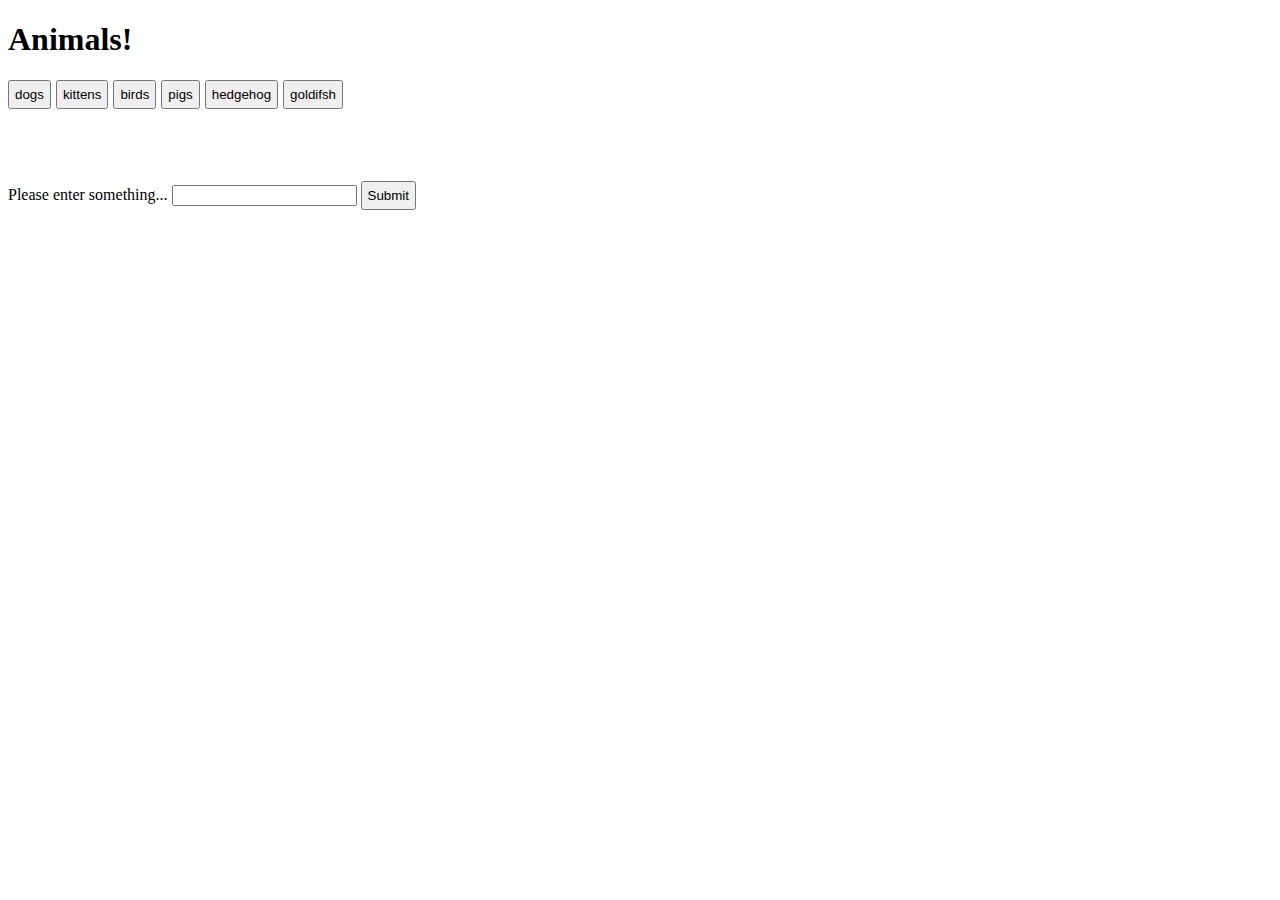
<file: giftastic-master/index.html>
<!DOCTYPE html>
<html>
<head>
    <meta charset="utf-8">
    <title>Gif-Tastic</title>
    <link rel="stylesheet" href="https://maxcdn.bootstrapcdn.com/bootstrap/3.3.6/css/bootstrap.min.css" integrity="sha384-1q8mTJOASx8j1Au+a5WDVnPi2lkFfwwEAa8hDDdjZlpLegxhjVME1fgjWPGmkzs7" crossorigin="anonymous">
    <link rel="stylesheet" type="text/css" href="assets/css/style2.css">
</head>
<body>
        <div class="row no-gutters">
                <div class="col-12 col-sm-6 col-md-8">  
                    <h1 class="text-center">Animals!</h1>
                    <div id="animalbutton" class="text-center" > </div>
                    <div id="animals"> </div>
                </div>
                <div class="col-6 col-md-4">
                    <br><br><br><br>
                        <form id="animal-form">
                                <label id="add" for="animalInput">Please enter something...</label>
                                <input type="text" select class="form-control-sm" id="animalInput">
                                <button onclick="submitbuttonClicked()" type="button" id="add-animal" class="btn btn-info">Submit</button>
                                
                        </form>

                </div>
              </div>
    
   
<script src="https://ajax.googleapis.com/ajax/libs/jquery/1.11.3/jquery.min.js"></script>
<script src="assets/javascript/app.js"></script>
</body>

</html>
</file>
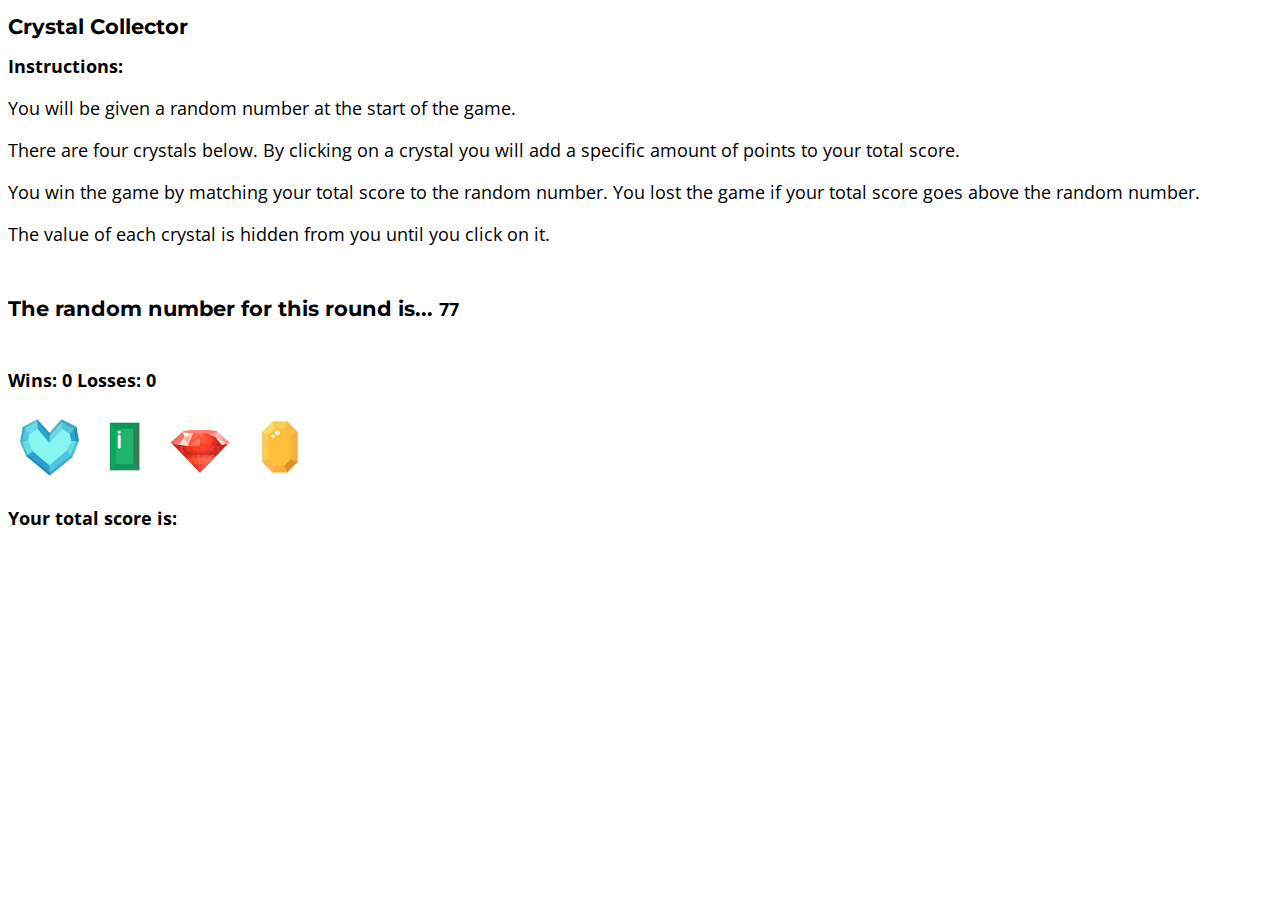
<file: unit-4-game-master/index.html>
<!DOCTYPE html>
<html lang="en-us">
<head>
<link rel="stylesheet" type="text/css" href="/assets/css/styles.css">
<link href="https://fonts.googleapis.com/css?family=Montserrat:700|Open+Sans" rel="stylesheet">
</head>
    <body>
       

        <h1> Crystal Collector </h1>
        <h2> Instructions:</h2>
    <p>You will be given a random number at the start of the game.</p>
    <p>There are four crystals below. By clicking on a crystal you will add a specific amount of points to your total score.</p>
    <p>You win the game by matching your total score to the random number. You lost the game if your total score goes above the random number.</p>
    <p>The value of each crystal is hidden from you until you click on it.</p>
            <br>
        <h1>The random number for this round is... <span id= "randomNumber"> </span> </h1>
            <br>
            <div class="winsandloss">
        <h2> 
            Wins: 
            <span id= "numberWins"></span>
            Losses: 
            <span id= "numberLosses"></span>
        </h2>
        
            
                <img src="/assets/images/blue.png" class=gemImage id="one" alt="Blue Gem">
                <img src="/assets/images/green.png" class=gemImage id="two" alt="Green Gem">
                <img src="/assets/images/red.jpg" class=gemImage id= "three" alt="Red Gem">
                <img src="/assets/images/yellow.png" class=gemImage id= "four" alt="Yellow Gem">

        
                <h2>Your total score is:
                    <span id="finalTotal"></span>
            </h2>

           
      
    <script type="text/javascript" src="https://code.jquery.com/jquery-2.2.0.js"></script>
    <script type="text/javascript" src="game.js"></script>
    </body>
</html>
</file>
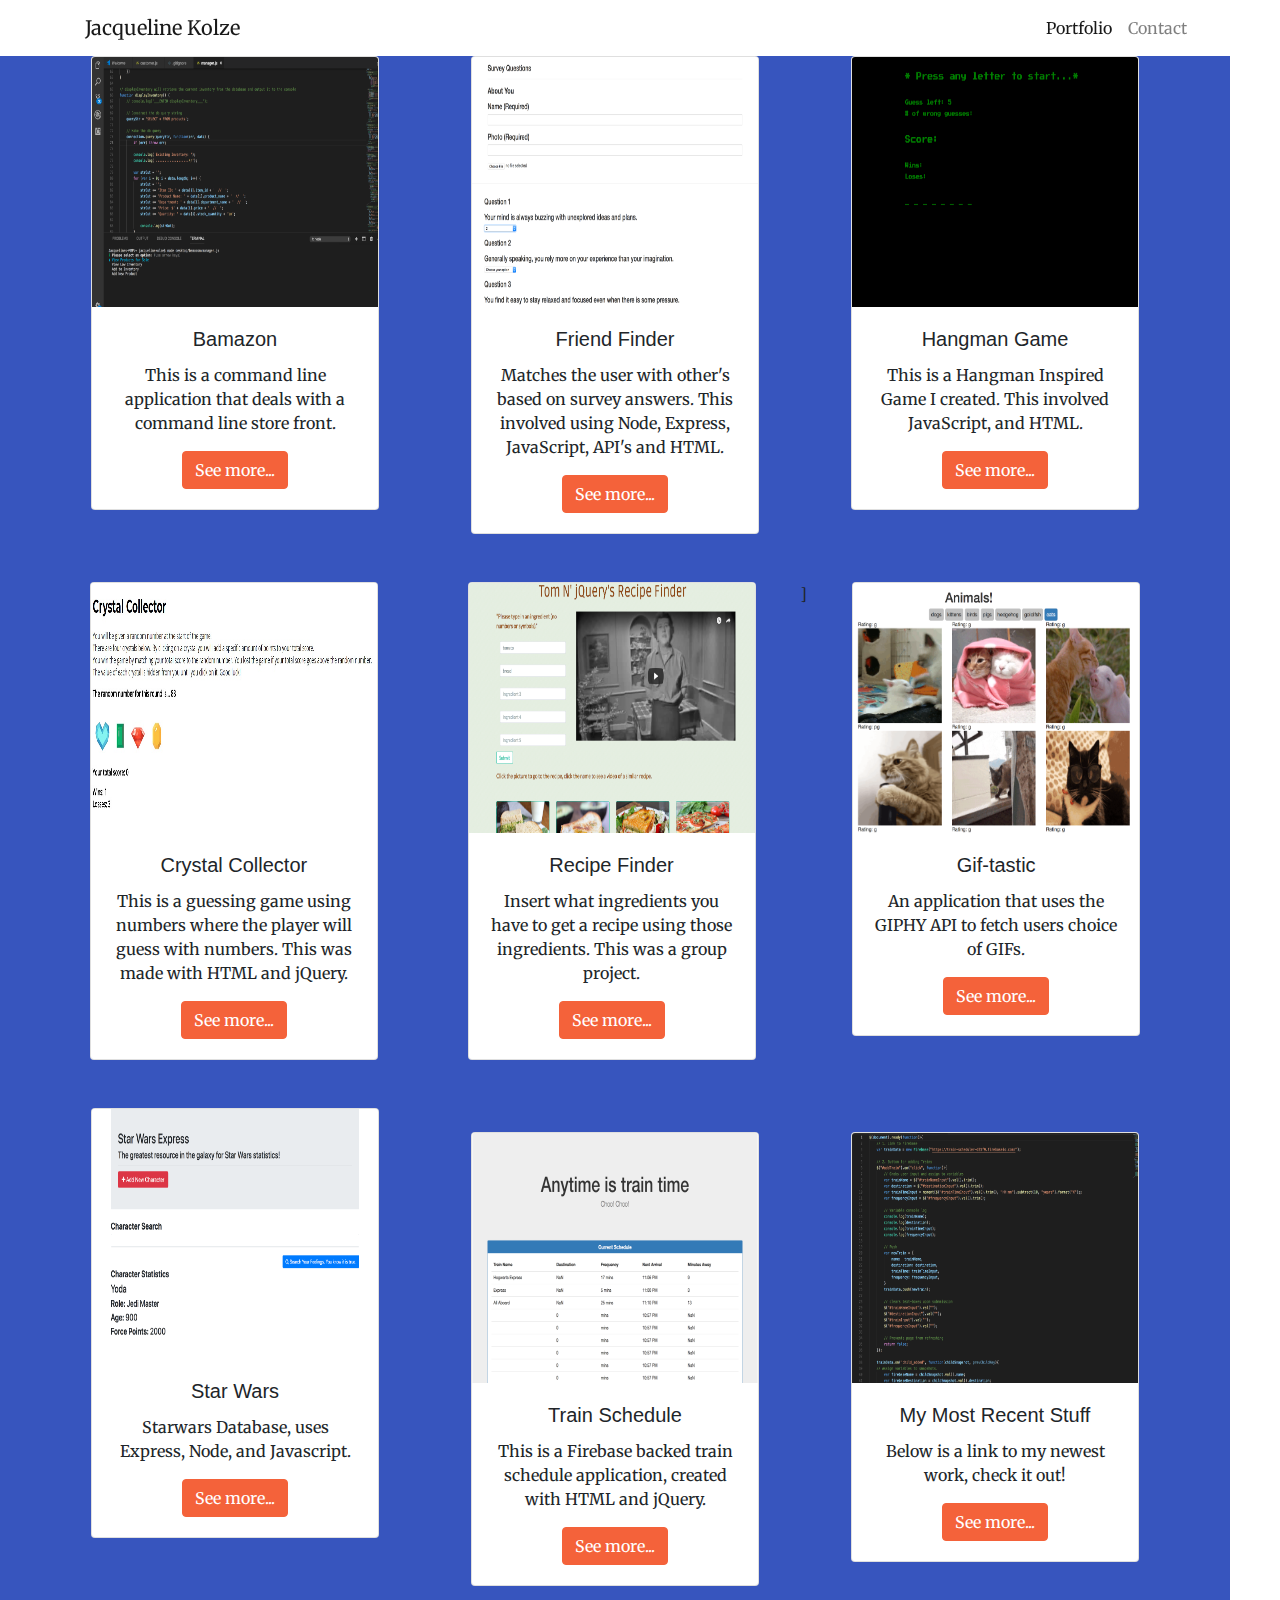
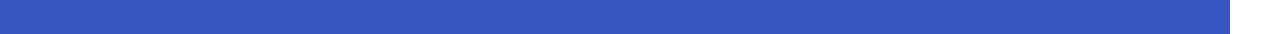
<file: index2.html>
<!DOCTYPE html>
<html lang="en">

  <head>

    <meta charset="utf-8">
    <meta name="viewport" content="width=device-width, initial-scale=1, shrink-to-fit=no">
    <meta name="description" content="">
    <meta name="author" content="">

    <title>Jacqueline Kolze</title>

    <!-- Bootstrap core CSS -->
    <link href="vendor/bootstrap/css/bootstrap.min.css" rel="stylesheet">

    <!-- Custom fonts for this template -->
    <link href="vendor/font-awesome/css/font-awesome.min.css" rel="stylesheet" type="text/css">
    <link href='https://fonts.googleapis.com/css?family=Open+Sans:300italic,400italic,600italic,700italic,800italic,400,300,600,700,800' rel='stylesheet' type='text/css'>
    <link href='https://fonts.googleapis.com/css?family=Merriweather:400,300,300italic,400italic,700,700italic,900,900italic' rel='stylesheet' type='text/css'>

    <!-- Plugin CSS -->
    <link href="vendor/magnific-popup/magnific-popup.css" rel="stylesheet">

    <!-- Custom styles for this template -->
    <link href="css/creative.css" rel="stylesheet">

  </head>

  <body id="page-top">

    <!-- Navigation, this part was borrowed direcelty from BlackrockDigital--> 
    <nav class="navbar navbar-expand-lg navbar-light fixed-top" id="mainNav">
      <div class="container">
        <a class="navbar-brand js-scroll-trigger" href="#page-top">Jacqueline Kolze</a>
        <button class="navbar-toggler navbar-toggler-right" type="button" data-toggle="collapse" data-target="#navbarResponsive" aria-controls="navbarResponsive" aria-expanded="false" aria-label="Toggle navigation">
          <span class="navbar-toggler-icon"></span>
        </button>
        <div class="collapse navbar-collapse" id="navbarResponsive">
          <ul class="navbar-nav ml-auto">
            <li class="nav-item">
              <a class="nav-link js-scroll-trigger" href="#portfolio">Portfolio</a>
            </li>
            <li class="nav-item">
              <a class="nav-link js-scroll-trigger" href="#contact">Contact</a>
            </li>
          </ul>
        </div>
      </div>
    </nav>

    <header class="masthead text-center text-white d-flex">
      <div class="container my-auto">
        <div class="row">
          <div class="col-lg-10 mx-auto">
            <h1 class="text-uppercase">
              <strong>Welcome To My Portfolio</strong>
            </h1>
    
          </div>
        
        </div>
      </div>
    </header>
<!--Portfolio-->
<center>


    <section class="bg-primary" id="portfolio">
        <div class="container">
            

                <div class="row">
                        <div class="col">

                                <div class="card" style="width: 18rem;">
                                        <img class="card-img-top" src="bam.jpg" alt="Card image cap">
                                        <div class="card-body">
                                          <h5 class="card-title">Bamazon</h5>
                                          <p class="card-text">This is a command line application that deals with a command line store front.</p>
                                          <a href="https://github.com/Jkolze1/bamazon" class="btn btn-primary">See more...</a>
                                        </div>
                                      </div>
                                      <br><br>
                                      
                        </div>
            
                        <div class="col">
                            <div class="card" style="width: 18rem;">
                                <img class="card-img-top" src="ff.jpg" alt="Card image cap">
                                <div class="card-body">
                                  <h5 class="card-title">Friend Finder</h5>
                                  <p class="card-text">Matches the user with other's based on survey answers. This involved using Node, Express, JavaScript, API's and HTML.</p>
                                  <a href="https://friendfiner.herokuapp.com" class="btn btn-primary">See more...</a>
                                </div>
                               
                              </div>
                              <br><br>
                            </div>
    
            
                              <div class="col">
                                  <div class="card" style="width: 18rem;">
                                      <img class="card-img-top" src="hang.jpg" alt="Card image cap">
                                      <div class="card-body">
                                        <h5 class="card-title">Hangman Game</h5>
                                        <p class="card-text">This is a Hangman Inspired Game I created. This involved JavaScript, and HTML.</p>
                                        <a href="https://github.com/Jkolze1/Hangman" class="btn btn-primary">See more...</a>
                                      </div>
                                    </div>
                                    <br><br>
                                      </div>
                              

                                      <!--More columns!-->
            
                                      <div class="container">
            

                                            <div class="row">
                                                    <div class="col">
                            
                                                            <div class="card" style="width: 18rem;">
                                                                    <img class="card-img-top" src="crystal collector.jpg" alt="Card image cap">
                                                                    <div class="card-body">
                                                                      <h5 class="card-title">Crystal Collector</h5>
                                                                      <p class="card-text">This is a guessing game using numbers where the player will guess with numbers. This was made with HTML and jQuery.</p>
                                                                      <a href="https://github.com/Jkolze1/unit-4-game" class="btn btn-primary">See more...</a>
                                                                    </div>
                                                                  </div>
                            
                                                                  <br><br>
                                                    </div>
                                       
                            
                                                    <div class="col">
                                                        <div class="card" style="width: 18rem;">
                                                            <img class="card-img-top" src="food.jpg" alt="Card image cap">
                                                            <div class="card-body">
                                                              <h5 class="card-title">Recipe Finder</h5>
                                                              <p class="card-text">Insert what ingredients you have to get a recipe using those ingredients. This was a group project.</p>
                                                              <a href="https://mystic5523.github.io/tom_n_jquery/" class="btn btn-primary">See more...</a>
                                                            </div>
                                                            
                                                          </div>
                                                          <br><br>
                                                        </div>
                            ]
                                             
                                                          <div class="col">
                                                                <div class="card" style="width: 18rem;">
                                                                    <img class="card-img-top" src="gif.jpg" alt="Card image cap">
                                                                    <div class="card-body">
                                                                      <h5 class="card-title">Gif-tastic</h5>
                                                                      <p class="card-text">An application that uses the GIPHY API to fetch users choice of GIFs. </p>
                                                                      <a href="https://github.com/Jkolze1/giftastic" class="btn btn-primary">See more...</a>
                                                                    </div>
                                                                  </div>
                                                                  <br><br>
                                                                </div>
                                                                
                            <!--More columns-->
       
                            <div class="container">
            

                                <div class="row">
                                        <div class="col">
                
                                                <div class="card" style="width: 18rem;">
                                                        <img class="card-img-top" src="star.jpg" alt="Card image cap">
                                                        <div class="card-body">
                                                          <h5 class="card-title">Star Wars</h5>
                                                          <p class="card-text">Starwars Database, uses Express, Node, and Javascript.</p>
                                                          <a href="https://github.com/Jkolze1/starwars2" class="btn btn-primary">See more...</a>
                                                        </div>
                                                      </div>
                <br>
                
                                        </div>
                            
                
                                        <div class="col">
                                            <br>
                                            <div class="card" style="width: 18rem;">
                                                <img class="card-img-top" src="train copy.jpg" alt="Card image cap">
                                                <div class="card-body">
                                                  <h5 class="card-title">Train Schedule</h5>
                                                  <p class="card-text"> This is a Firebase backed train schedule application, created with HTML and jQuery.</p>
                                                  <a href="https://github.com/Jkolze1/Train-Scheduler-" class="btn btn-primary">See more...</a>
                                                </div>
                                              </div>
                                            <br><br>
                                          </div>
                    <br>
                      <br>  <br><br>         
                                              <div class="col">
                                                <br>
                                                    <div class="card" style="width: 18rem;">
                                                        <img class="card-img-top" src="recent.jpg" alt="Card image cap">
                                                        <div class="card-body">
                                                          <h5 class="card-title">My Most Recent Stuff</h5>
                                                          <p class="card-text">Below is a link to my newest work, check it out! </p>
                                                          <a href="https://github.com/Jkolze1" class="btn btn-primary">See more...</a>
                                                        </div>
                                                      </div></div>





    </section>
</center>
    
    <!-- Bootstrap core JavaScript -->
    <script src="vendor/jquery/jquery.min.js"></script>
    <script src="vendor/bootstrap/js/bootstrap.bundle.min.js"></script>

    <!-- Plugin JavaScript -->
    <script src="vendor/jquery-easing/jquery.easing.min.js"></script>
    <script src="vendor/scrollreveal/scrollreveal.min.js"></script>
    <script src="vendor/magnific-popup/jquery.magnific-popup.min.js"></script>

    <!-- Custom scripts for this template -->
    <script src="js/creative.min.js"></script>

  </body>

</html>
</file>
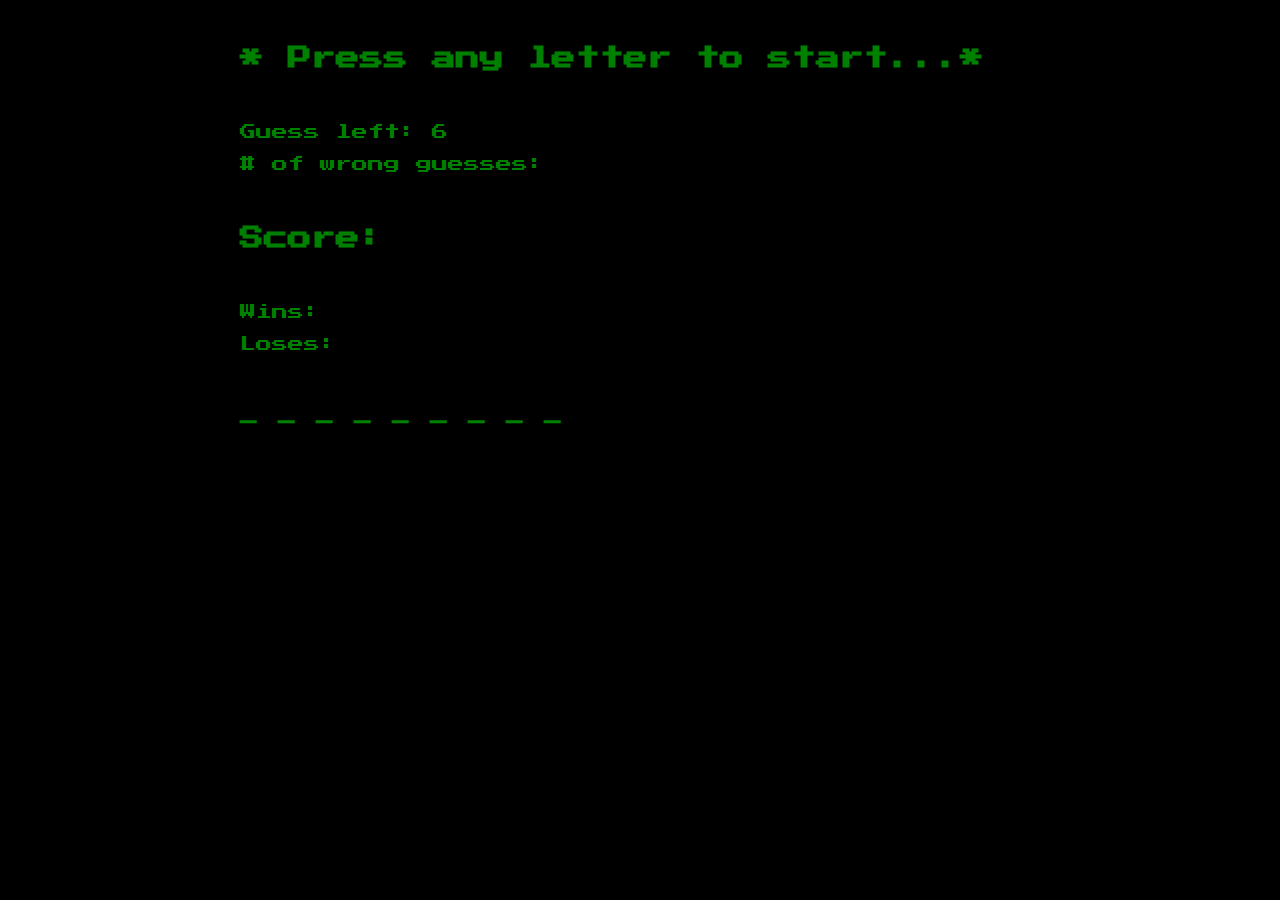
<file: hangman/hangman-game.html>
<!DOCTYPE html>
<html lang="en-us">
<head>
    <link href="https://fonts.googleapis.com/css?family=Open+Sans|Press+Start+2P" rel="stylesheet">
    <link rel="stylesheet" type="text/css" href="style.css">
    ​<meta name="viewport" content="width=device-width, initial-scale=1">
  <meta charset="UTF-8">
  <title>Coding Hangman game!</title>
</head>
    <body>

        <div class="content">
                <h2> * Press any letter to start...* </h2>
                <br>
                
                <p> Guess left: <span id = "guesses-left"></span></p>
                <p> # of wrong guesses: <span id="wrong-guesses"> </span> </p>
                <br>
                <h2> Score: </h2>
                <br>
                <p> Wins: <span id="win-counter"></span> </p>
                <p> Loses: <span id= "loss-counter"></span></p>
                <br>
                <h3 id= "word-blank">Word</h3>
          </div>

    <script src="game4.js"></script>
    </body>
</html>
</file>
<file: giftastic-master/assets/css/style2.css>
h1{
text-align:left;
padding-right:150px;
}

.btn{
padding:5px;
margin-right: 5px;
text-align:right;
}
</file>
<file: assets/css/styles.css>
h1 {
font-family: 'Montserrat', sans-serif;
font-size:21px;
}

h2, p{font-family: 'Open Sans', sans-serif;
    font-size:18px;

}

#randomNumber {
    font-family: 'Open Sans', sans-serif;
    font-size:18px;
}

ol, ul{
    font-family: 'Open Sans', sans-serif;
    font-size:18px;
}
.gems{
    clear: both;
    align:center;
}
.gemImage{
	height: 60px;
    margin: 10px;
}
</file>
<file: hangman/style.css>
h1,h2,h3{
font-family: 'Press Start 2P', cursive;  
color:green;
}


p{
    font-family: 'Press Start 2P', cursive;  
    color:green;   
    
}

.content {
    max-width: 800px;
    margin: auto;
    align:center;
}

body{
    background-color:black;
}
</file>
